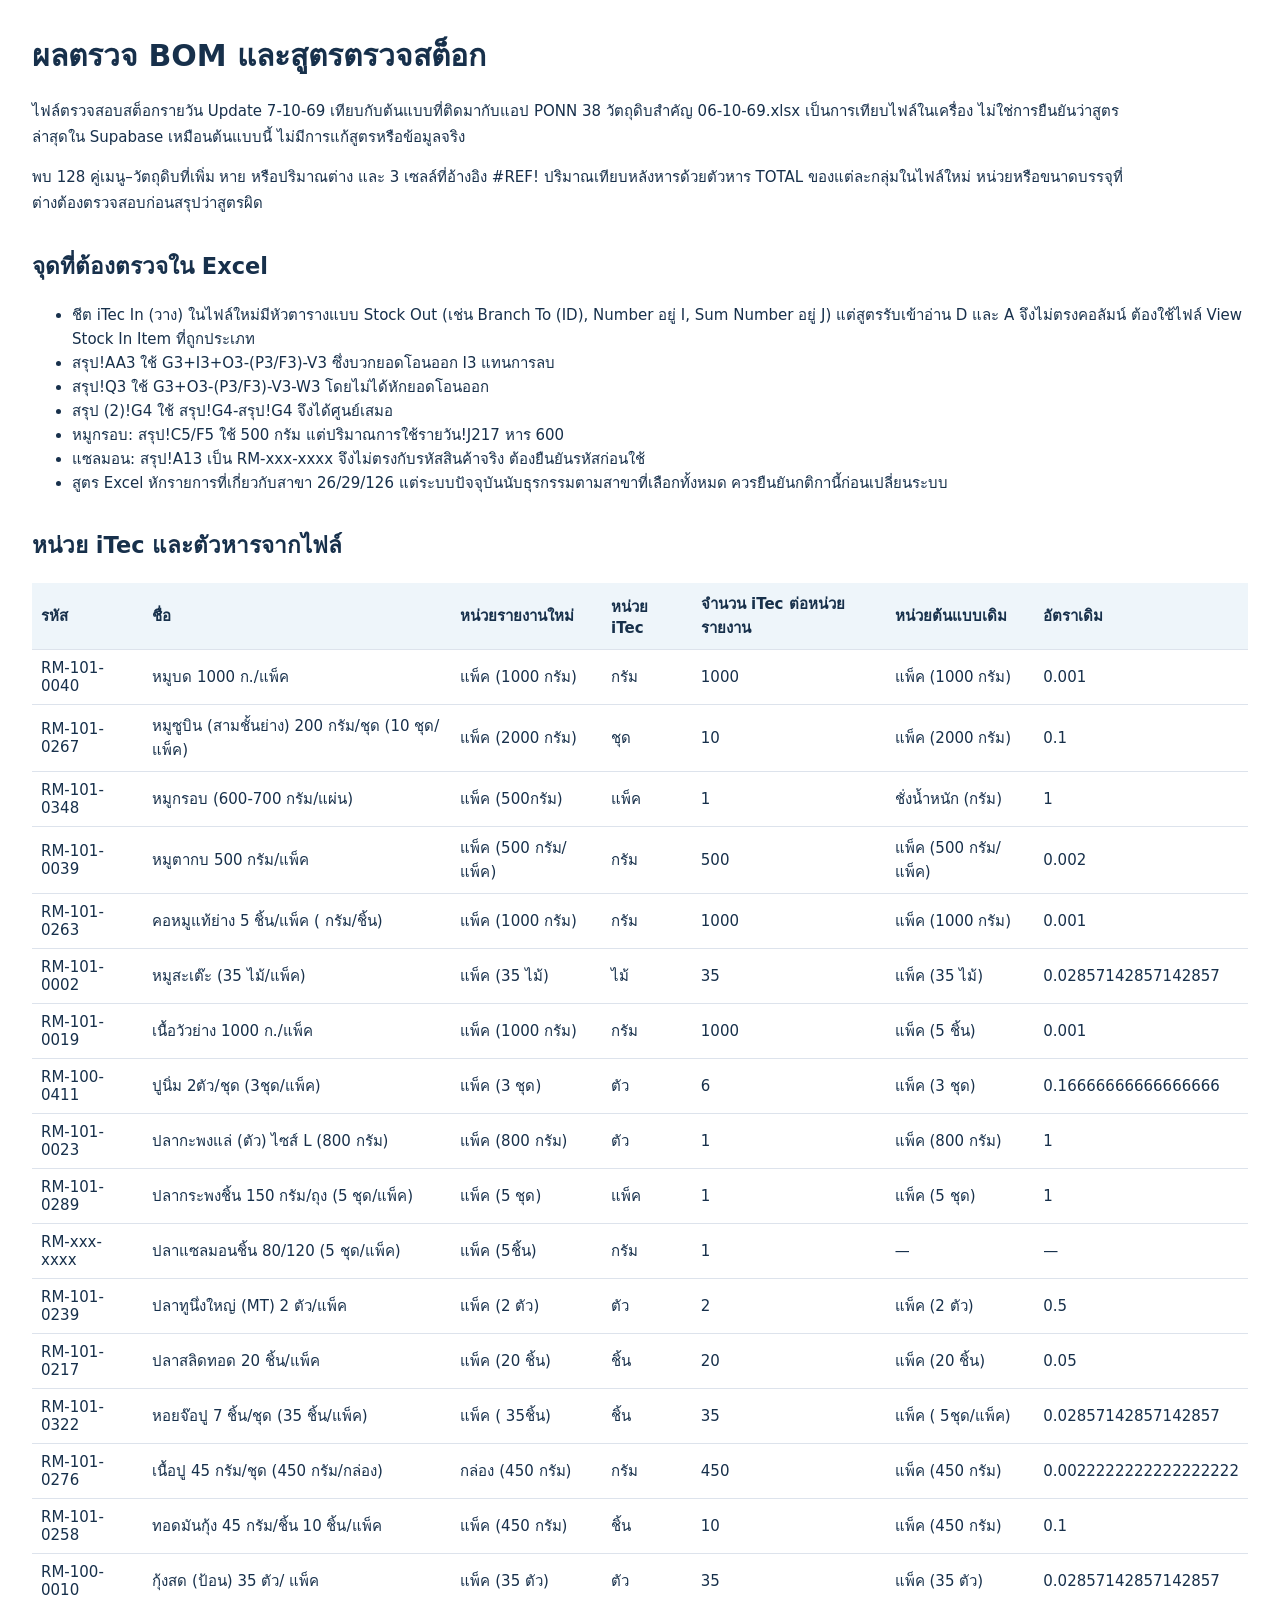
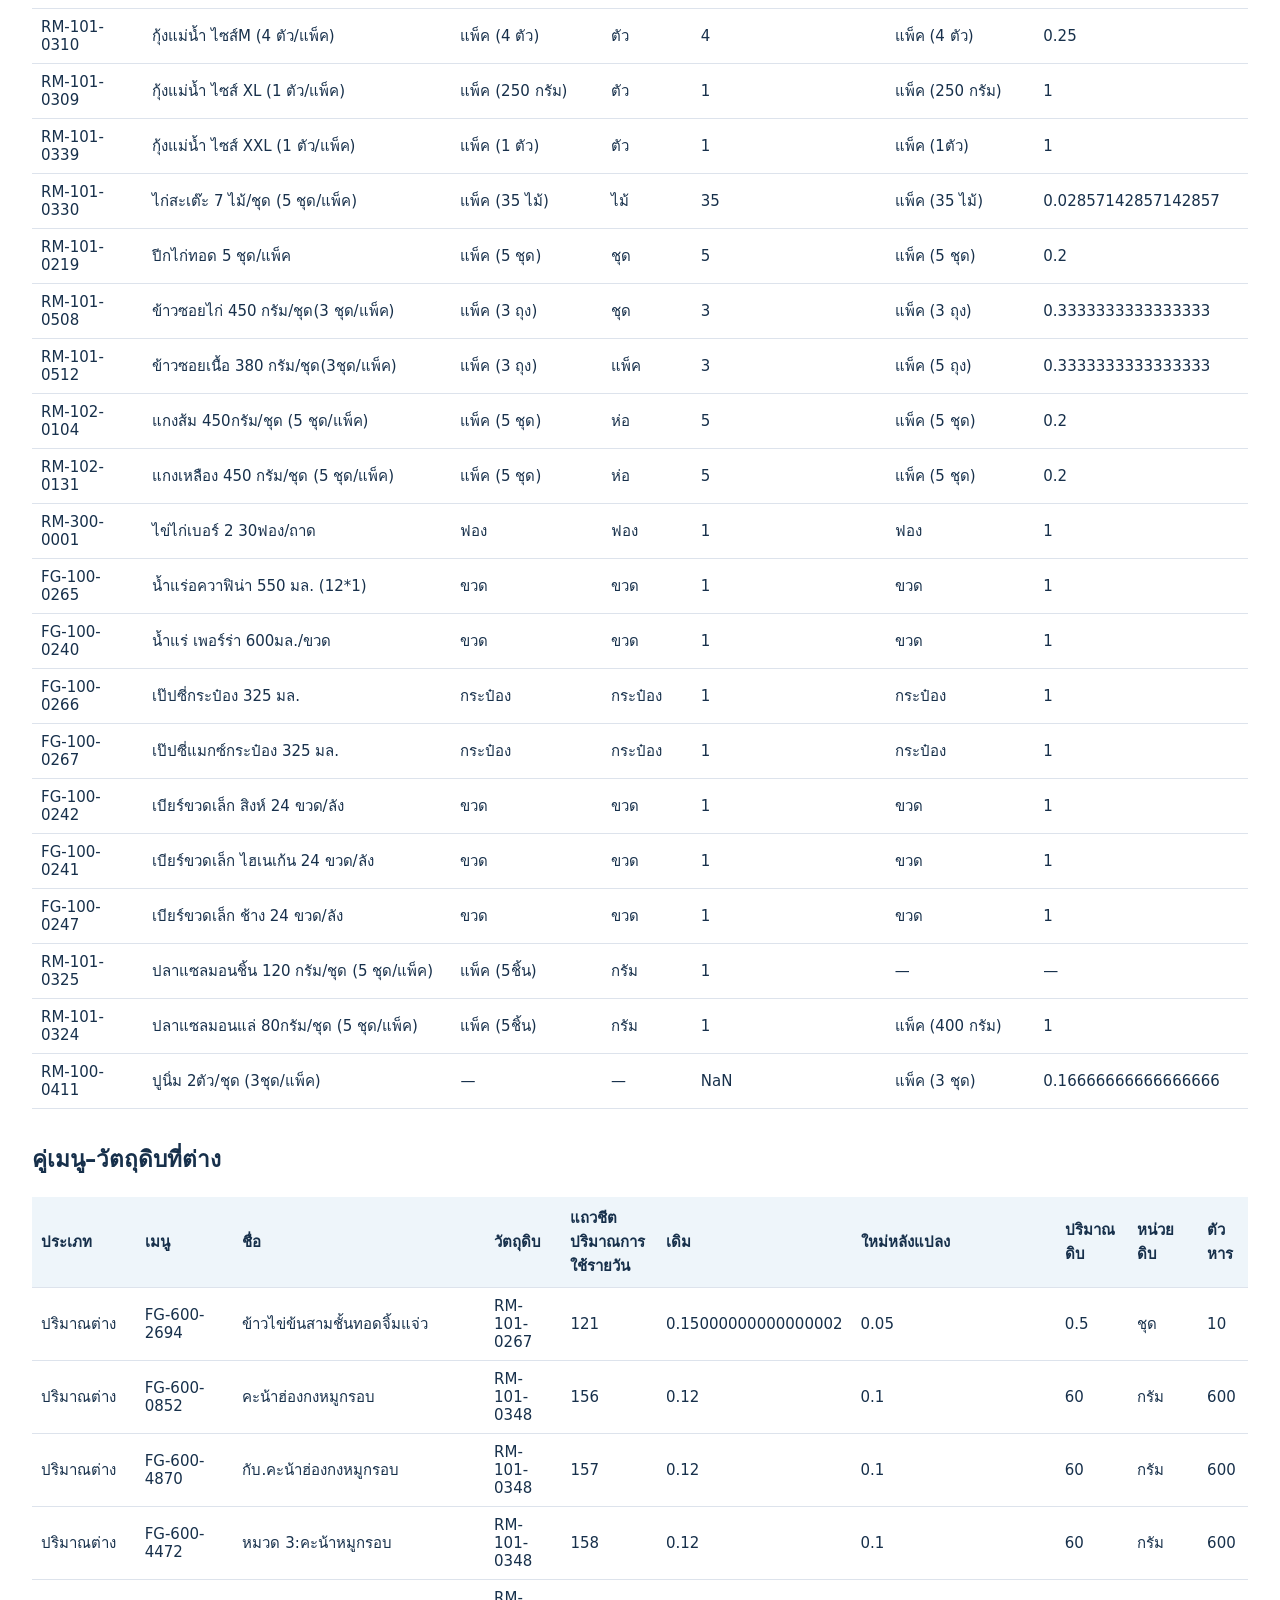
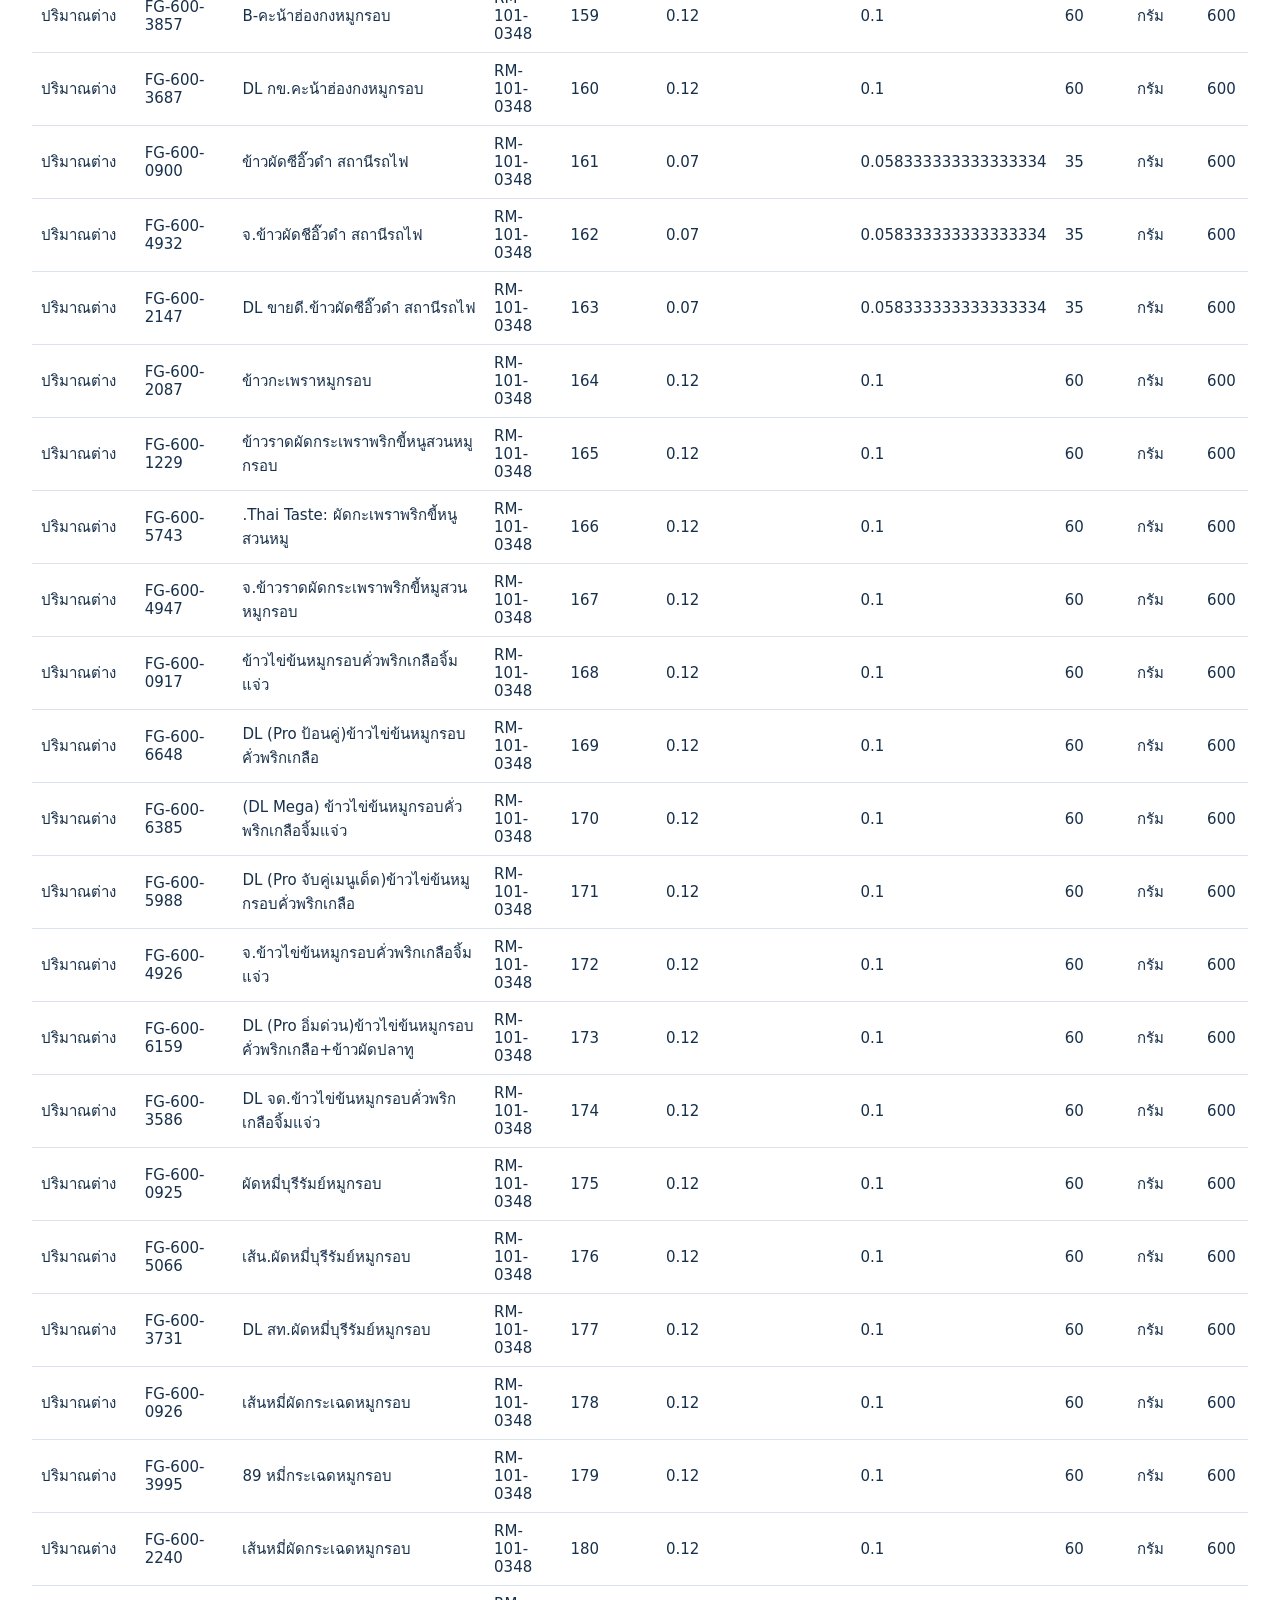
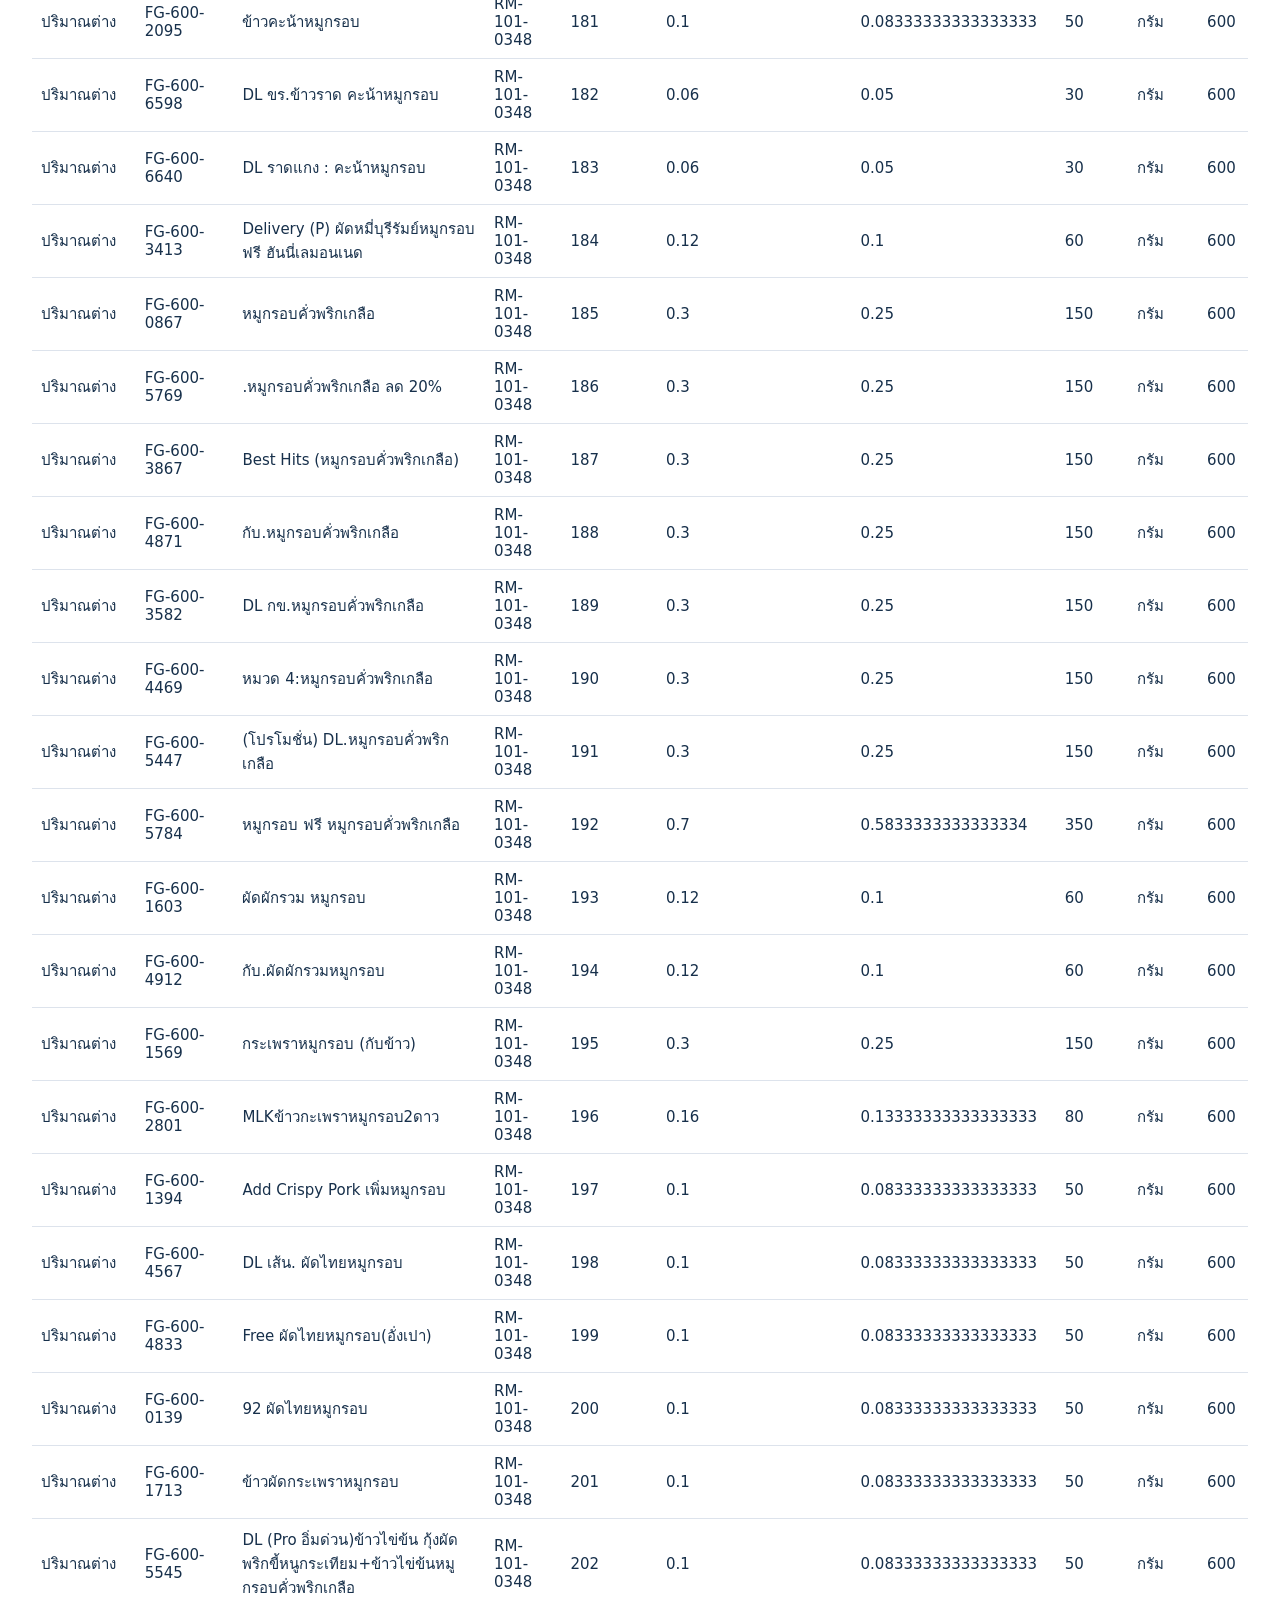
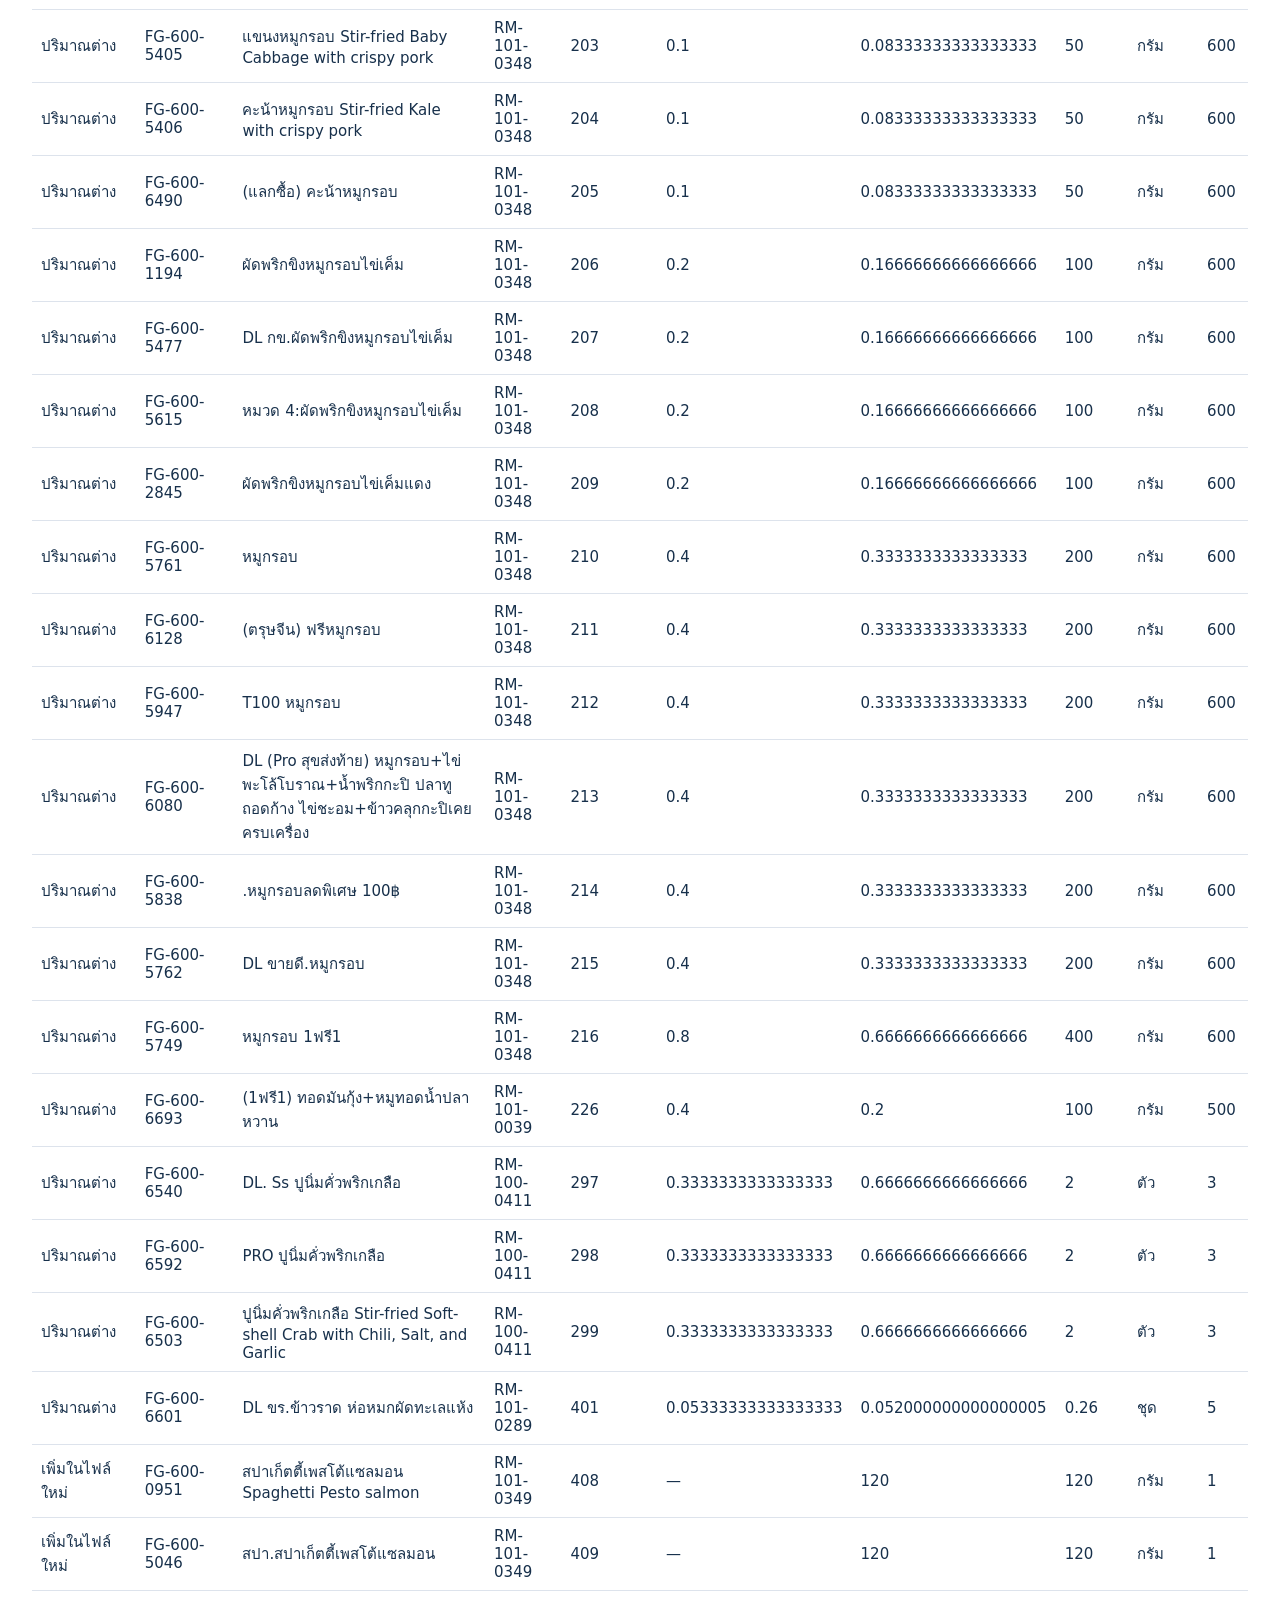
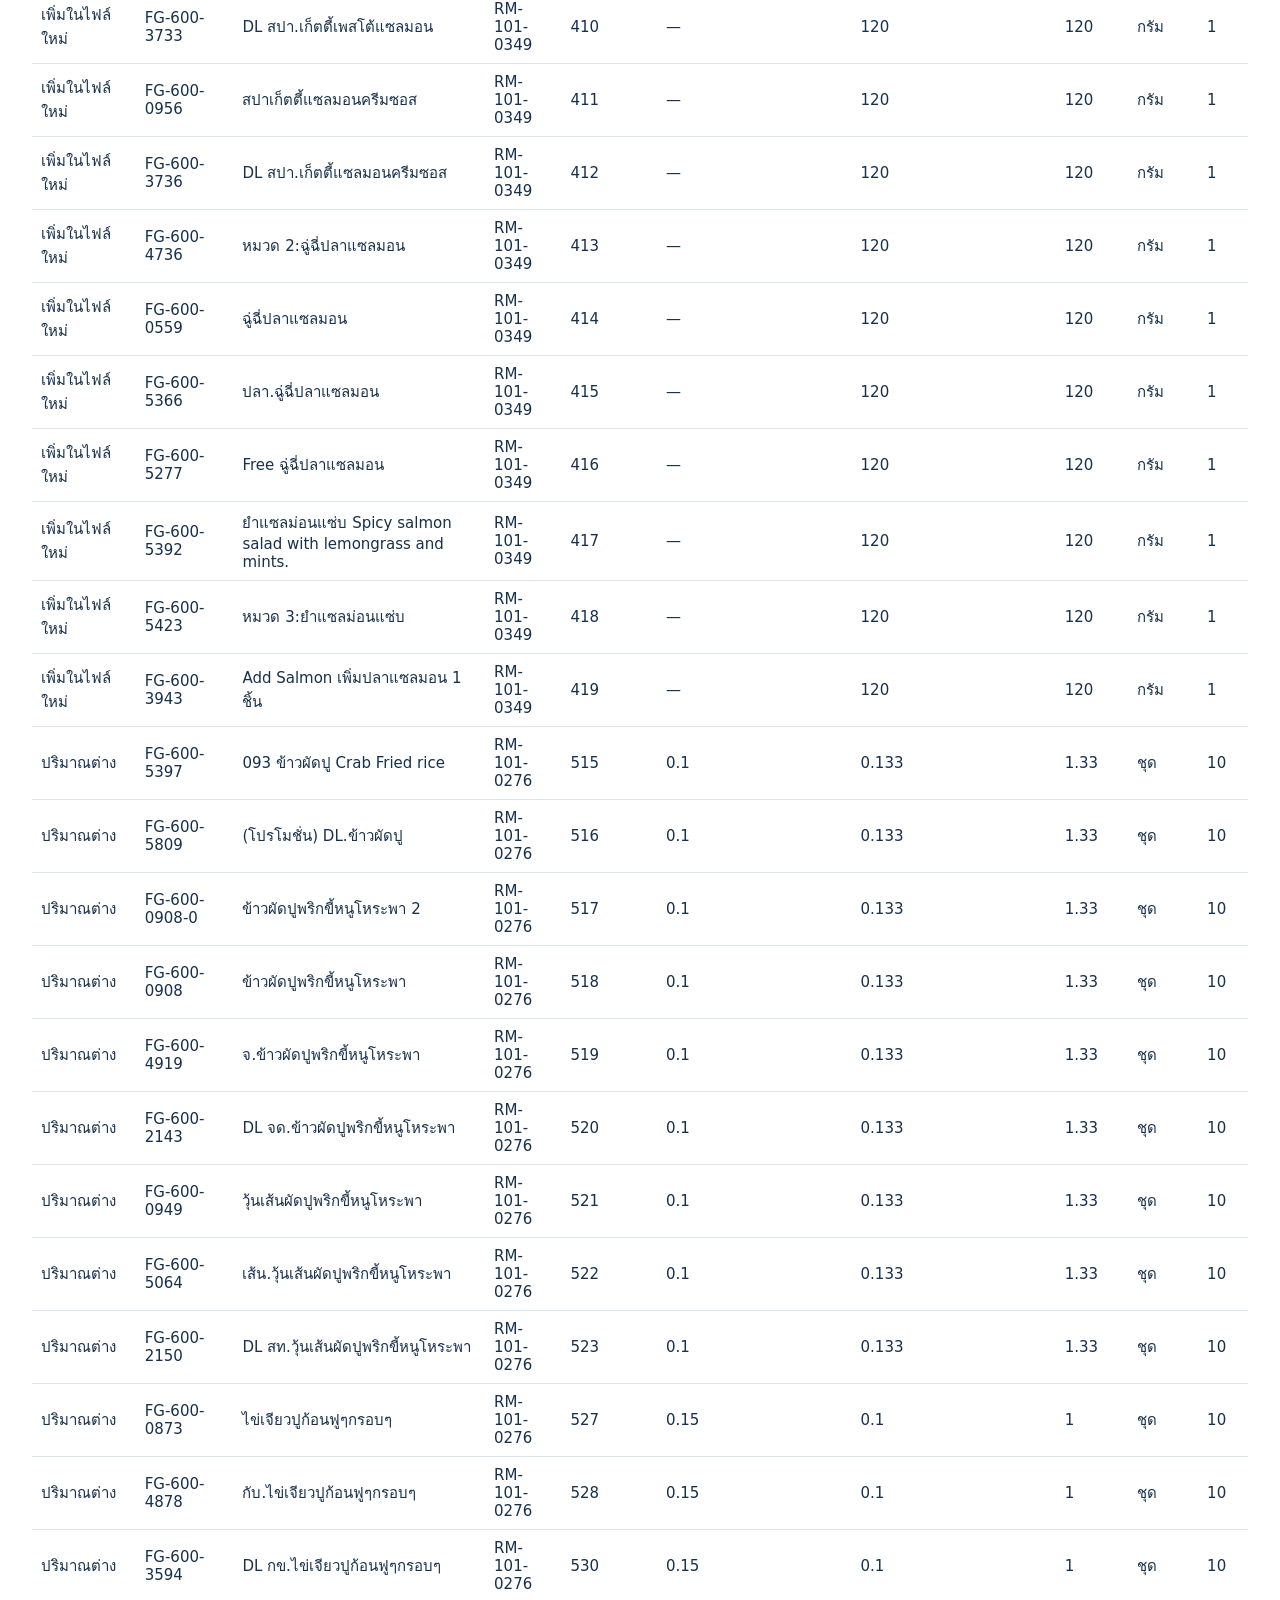
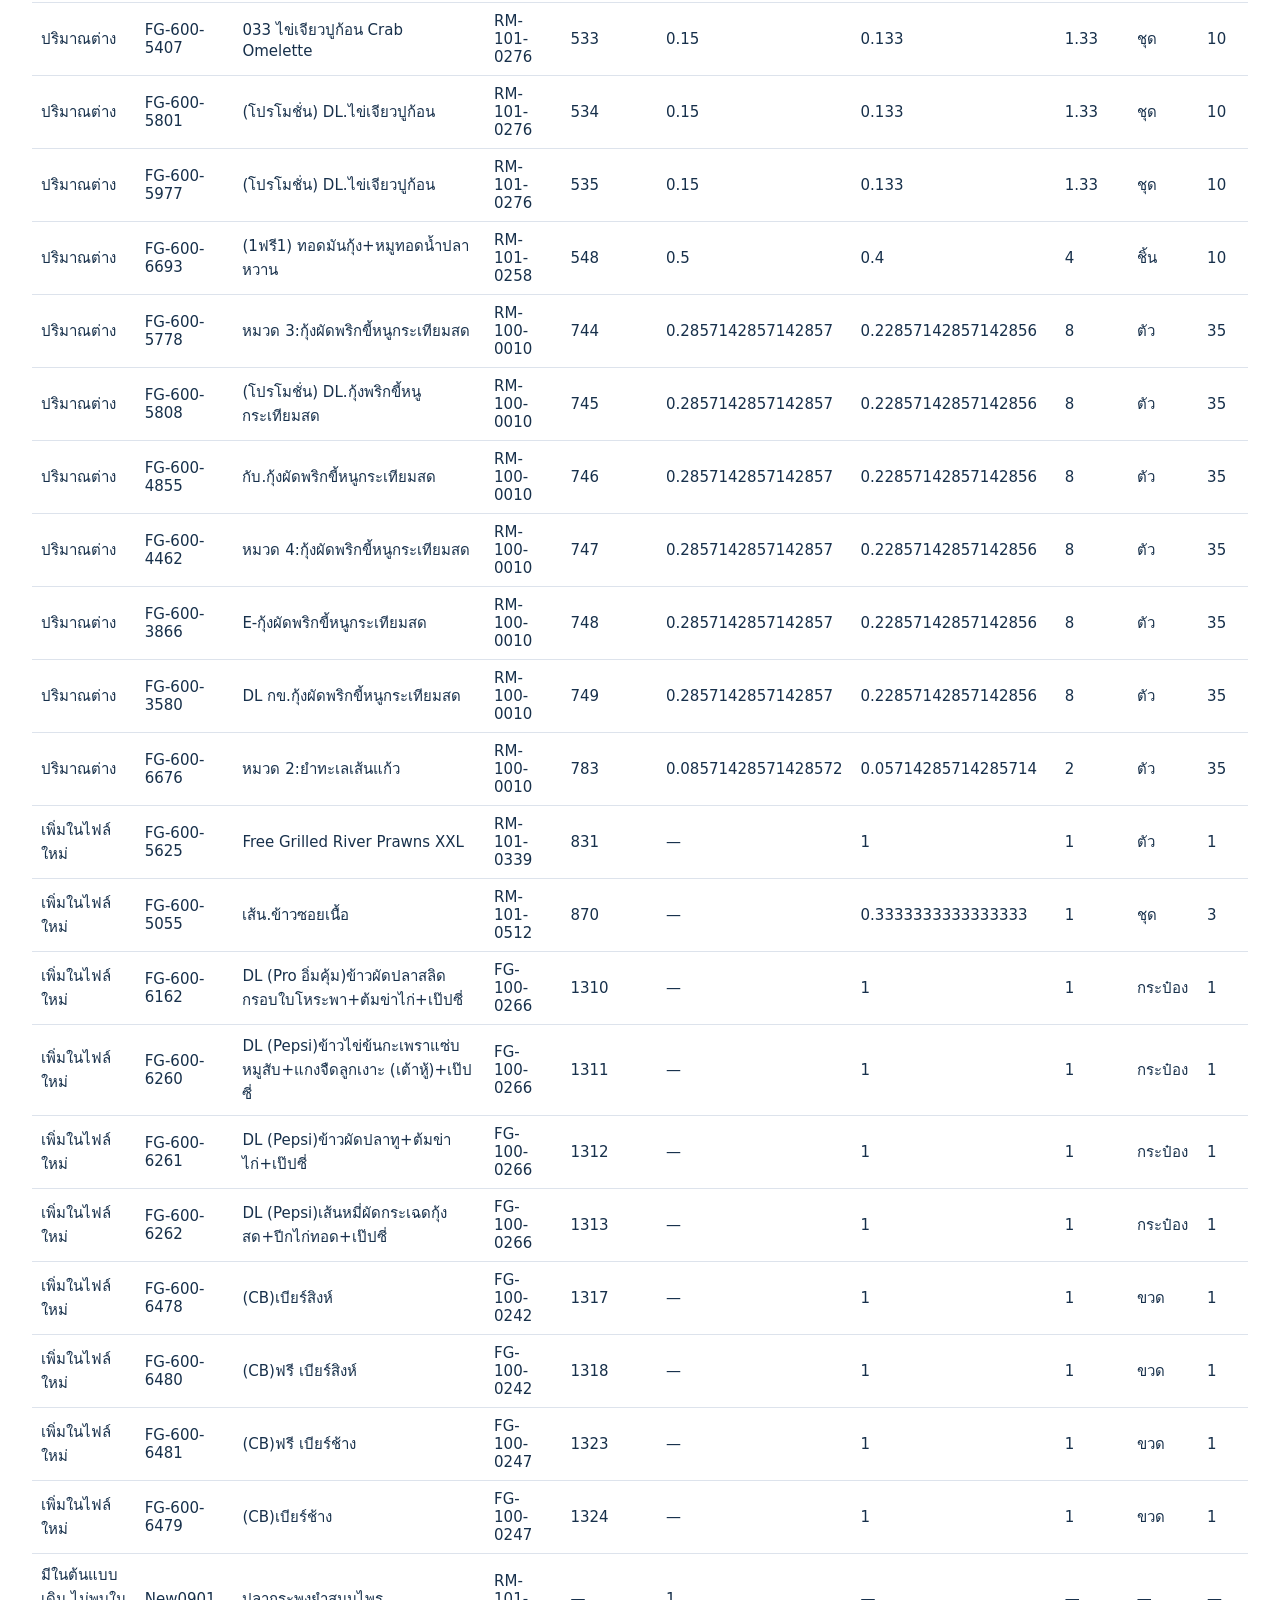
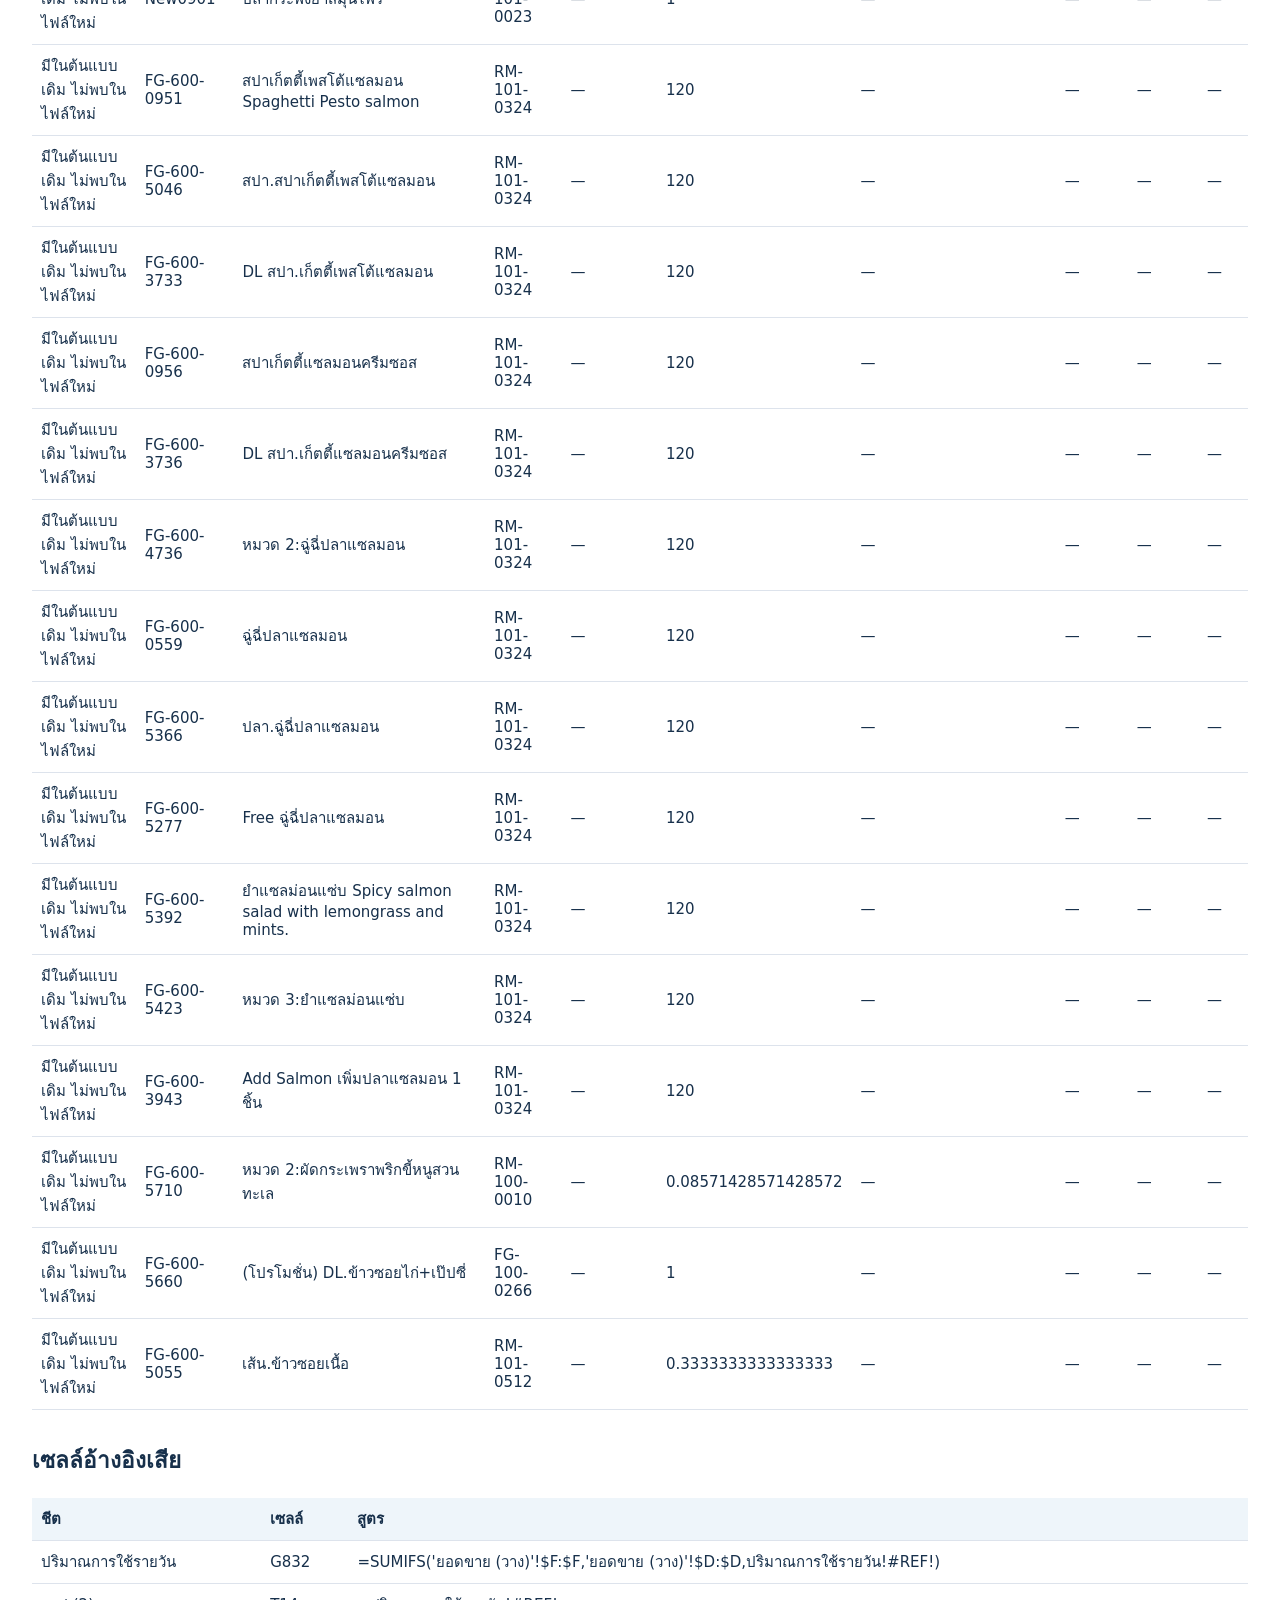
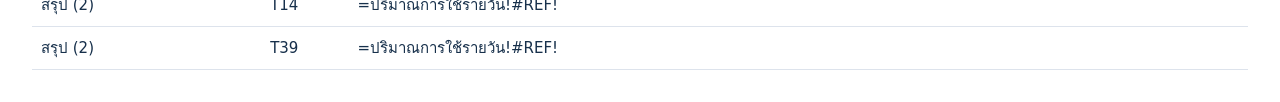
<file: bom-audit.html>
<!doctype html><html lang="th"><meta charset="utf-8"><title>ผลตรวจ BOM วันที่ 20 ต.ค. 2026</title><style>body{font:15px system-ui;margin:32px;color:#17304b}table{border-collapse:collapse;width:100%;margin:20px 0}td,th{padding:9px;border-bottom:1px solid #dde3ec;text-align:left}th{background:#eef5fa;position:sticky;top:0}h2{margin-top:32px}p{max-width:1100px;line-height:1.7}</style><h1>ผลตรวจ BOM และสูตรตรวจสต็อก</h1><p>ไฟล์ตรวจสอบสต็อกรายวัน Update 7-10-69 เทียบกับต้นแบบที่ติดมากับแอป PONN 38 วัตถุดิบสำคัญ 06-10-69.xlsx เป็นการเทียบไฟล์ในเครื่อง ไม่ใช่การยืนยันว่าสูตรล่าสุดใน Supabase เหมือนต้นแบบนี้ ไม่มีการแก้สูตรหรือข้อมูลจริง</p><p>พบ 128 คู่เมนู–วัตถุดิบที่เพิ่ม หาย หรือปริมาณต่าง และ 3 เซลล์ที่อ้างอิง #REF! ปริมาณเทียบหลังหารด้วยตัวหาร TOTAL ของแต่ละกลุ่มในไฟล์ใหม่ หน่วยหรือขนาดบรรจุที่ต่างต้องตรวจสอบก่อนสรุปว่าสูตรผิด</p><h2>จุดที่ต้องตรวจใน Excel</h2><ul><li>ชีต iTec In (วาง) ในไฟล์ใหม่มีหัวตารางแบบ Stock Out (เช่น Branch To (ID), Number อยู่ I, Sum Number อยู่ J) แต่สูตรรับเข้าอ่าน D และ A จึงไม่ตรงคอลัมน์ ต้องใช้ไฟล์ View Stock In Item ที่ถูกประเภท</li><li>สรุป!AA3 ใช้ G3+I3+O3-(P3/F3)-V3 ซึ่งบวกยอดโอนออก I3 แทนการลบ</li><li>สรุป!Q3 ใช้ G3+O3-(P3/F3)-V3-W3 โดยไม่ได้หักยอดโอนออก</li><li>สรุป (2)!G4 ใช้ สรุป!G4-สรุป!G4 จึงได้ศูนย์เสมอ</li><li>หมูกรอบ: สรุป!C5/F5 ใช้ 500 กรัม แต่ปริมาณการใช้รายวัน!J217 หาร 600</li><li>แซลมอน: สรุป!A13 เป็น RM-xxx-xxxx จึงไม่ตรงกับรหัสสินค้าจริง ต้องยืนยันรหัสก่อนใช้</li><li>สูตร Excel หักรายการที่เกี่ยวกับสาขา 26/29/126 แต่ระบบปัจจุบันนับธุรกรรมตามสาขาที่เลือกทั้งหมด ควรยืนยันกติกานี้ก่อนเปลี่ยนระบบ</li></ul><h2>หน่วย iTec และตัวหารจากไฟล์</h2><table><thead><tr><th>รหัส</th><th>ชื่อ</th><th>หน่วยรายงานใหม่</th><th>หน่วย iTec</th><th>จำนวน iTec ต่อหน่วยรายงาน</th><th>หน่วยต้นแบบเดิม</th><th>อัตราเดิม</th></tr></thead><tbody><tr><td>RM-101-0040</td><td>หมูบด 1000 ก./แพ็ค</td><td>แพ็ค (1000 กรัม)</td><td>กรัม</td><td>1000</td><td>แพ็ค (1000 กรัม)</td><td>0.001</td></tr><tr><td>RM-101-0267</td><td>หมูซูบิน (สามชั้นย่าง) 200 กรัม/ชุด (10 ชุด/แพ็ค)</td><td>แพ็ค (2000 กรัม)</td><td>ชุด</td><td>10</td><td>แพ็ค (2000 กรัม)</td><td>0.1</td></tr><tr><td>RM-101-0348</td><td>หมูกรอบ (600-700 กรัม/แผ่น)</td><td>แพ็ค (500กรัม)</td><td>แพ็ค</td><td>1</td><td>ชั่งน้ำหนัก (กรัม)</td><td>1</td></tr><tr><td>RM-101-0039</td><td>หมูตากบ  500 กรัม/แพ็ค</td><td>แพ็ค (500 กรัม/แพ็ค)</td><td>กรัม</td><td>500</td><td>แพ็ค (500 กรัม/แพ็ค)</td><td>0.002</td></tr><tr><td>RM-101-0263</td><td>คอหมูแท้ย่าง 5 ชิ้น/แพ็ค ( กรัม/ชิ้น)</td><td>แพ็ค (1000 กรัม)</td><td>กรัม</td><td>1000</td><td>แพ็ค (1000 กรัม)</td><td>0.001</td></tr><tr><td>RM-101-0002</td><td>หมูสะเต๊ะ (35 ไม้/แพ็ค)</td><td>แพ็ค (35 ไม้)</td><td>ไม้</td><td>35</td><td>แพ็ค (35 ไม้)</td><td>0.02857142857142857</td></tr><tr><td>RM-101-0019</td><td>เนื้อวัวย่าง 1000 ก./แพ็ค</td><td>แพ็ค (1000 กรัม)</td><td>กรัม</td><td>1000</td><td>แพ็ค (5 ชิ้น)</td><td>0.001</td></tr><tr><td>RM-100-0411</td><td>ปูนิ่ม 2ตัว/ชุด (3ชุด/แพ็ค)</td><td>แพ็ค (3 ชุด)</td><td>ตัว</td><td>6</td><td>แพ็ค (3 ชุด)</td><td>0.16666666666666666</td></tr><tr><td>RM-101-0023</td><td>ปลากะพงแล่ (ตัว) ไซส์ L (800 กรัม)</td><td>แพ็ค (800 กรัม)</td><td>ตัว</td><td>1</td><td>แพ็ค (800 กรัม)</td><td>1</td></tr><tr><td>RM-101-0289</td><td>ปลากระพงชิ้น 150 กรัม/ถุง (5 ชุด/แพ็ค)</td><td>แพ็ค (5 ชุด)</td><td>แพ็ค</td><td>1</td><td>แพ็ค (5 ชุด)</td><td>1</td></tr><tr><td>RM-xxx-xxxx</td><td>ปลาแซลมอนชิ้น 80/120 (5 ชุด/แพ็ค)</td><td>แพ็ค (5ชิ้น)</td><td>กรัม</td><td>1</td><td>—</td><td>—</td></tr><tr><td>RM-101-0239</td><td>ปลาทูนึ่งใหญ่ (MT) 2 ตัว/แพ็ค</td><td>แพ็ค (2 ตัว)</td><td>ตัว</td><td>2</td><td>แพ็ค (2 ตัว)</td><td>0.5</td></tr><tr><td>RM-101-0217</td><td>ปลาสลิดทอด 20 ชิ้น/แพ็ค</td><td>แพ็ค (20 ชิ้น)</td><td>ชิ้น</td><td>20</td><td>แพ็ค (20 ชิ้น)</td><td>0.05</td></tr><tr><td>RM-101-0322</td><td>หอยจ๊อปู 7 ชิ้น/ชุด (35 ชิ้น/แพ็ค)</td><td>แพ็ค ( 35ชิ้น)</td><td>ชิ้น</td><td>35</td><td>แพ็ค ( 5ชุด/แพ็ค)</td><td>0.02857142857142857</td></tr><tr><td>RM-101-0276</td><td>เนื้อปู  45 กรัม/ชุด (450 กรัม/กล่อง)</td><td>กล่อง (450 กรัม)</td><td>กรัม</td><td>450</td><td>แพ็ค (450 กรัม)</td><td>0.0022222222222222222</td></tr><tr><td>RM-101-0258</td><td>ทอดมันกุ้ง 45 กรัม/ชิ้น 10 ชิ้น/แพ็ค</td><td>แพ็ค (450 กรัม)</td><td>ชิ้น</td><td>10</td><td>แพ็ค (450 กรัม)</td><td>0.1</td></tr><tr><td>RM-100-0010</td><td>กุ้งสด (ป้อน) 35 ตัว/ แพ็ค</td><td>แพ็ค (35 ตัว)</td><td>ตัว</td><td>35</td><td>แพ็ค (35 ตัว)</td><td>0.02857142857142857</td></tr><tr><td>RM-101-0310</td><td>กุ้งแม่น้ำ ไซส์M (4 ตัว/แพ็ค)</td><td>แพ็ค (4 ตัว)</td><td>ตัว</td><td>4</td><td>แพ็ค (4 ตัว)</td><td>0.25</td></tr><tr><td>RM-101-0309</td><td>กุ้งแม่น้ำ ไซส์ XL (1 ตัว/แพ็ค)</td><td>แพ็ค (250 กรัม)</td><td>ตัว</td><td>1</td><td>แพ็ค (250 กรัม)</td><td>1</td></tr><tr><td>RM-101-0339</td><td>กุ้งแม่น้ำ ไซส์ XXL (1 ตัว/แพ็ค)</td><td>แพ็ค (1 ตัว)</td><td>ตัว</td><td>1</td><td>แพ็ค (1ตัว)</td><td>1</td></tr><tr><td>RM-101-0330</td><td>ไก่สะเต๊ะ 7 ไม้/ชุด (5 ชุด/แพ็ค)</td><td>แพ็ค (35 ไม้)</td><td>ไม้</td><td>35</td><td>แพ็ค (35 ไม้)</td><td>0.02857142857142857</td></tr><tr><td>RM-101-0219</td><td>ปีกไก่ทอด 5 ชุด/แพ็ค</td><td>แพ็ค (5 ชุด)</td><td>ชุด</td><td>5</td><td>แพ็ค (5 ชุด)</td><td>0.2</td></tr><tr><td>RM-101-0508</td><td>ข้าวซอยไก่ 450 กรัม/ชุด(3 ชุด/แพ็ค)</td><td>แพ็ค (3 ถุง)</td><td>ชุด</td><td>3</td><td>แพ็ค (3 ถุง)</td><td>0.3333333333333333</td></tr><tr><td>RM-101-0512</td><td>ข้าวซอยเนื้อ  380 กรัม/ชุด(3ชุด/แพ็ค)</td><td>แพ็ค (3 ถุง)</td><td>แพ็ค</td><td>3</td><td>แพ็ค (5 ถุง)</td><td>0.3333333333333333</td></tr><tr><td>RM-102-0104</td><td>แกงส้ม 450กรัม/ชุด (5 ชุด/แพ็ค)</td><td>แพ็ค (5 ชุด)</td><td>ห่อ</td><td>5</td><td>แพ็ค (5 ชุด)</td><td>0.2</td></tr><tr><td>RM-102-0131</td><td>แกงเหลือง 450 กรัม/ชุด (5 ชุด/แพ็ค)</td><td>แพ็ค (5 ชุด)</td><td>ห่อ</td><td>5</td><td>แพ็ค (5 ชุด)</td><td>0.2</td></tr><tr><td>RM-300-0001</td><td>ไข่ไก่เบอร์ 2 30ฟอง/ถาด</td><td>ฟอง</td><td>ฟอง</td><td>1</td><td>ฟอง</td><td>1</td></tr><tr><td>FG-100-0265</td><td>น้ำแร่อควาฟิน่า 550 มล. (12*1)</td><td>ขวด</td><td>ขวด</td><td>1</td><td>ขวด</td><td>1</td></tr><tr><td>FG-100-0240</td><td>น้ำแร่ เพอร์ร่า 600มล./ขวด</td><td>ขวด</td><td>ขวด</td><td>1</td><td>ขวด</td><td>1</td></tr><tr><td>FG-100-0266</td><td>เป๊ปซี่กระป๋อง 325 มล.</td><td>กระป๋อง</td><td>กระป๋อง</td><td>1</td><td>กระป๋อง</td><td>1</td></tr><tr><td>FG-100-0267</td><td>เป๊ปซี่แมกซ์กระป๋อง 325 มล.</td><td>กระป๋อง</td><td>กระป๋อง</td><td>1</td><td>กระป๋อง</td><td>1</td></tr><tr><td>FG-100-0242</td><td>เบียร์ขวดเล็ก สิงห์ 24 ขวด/ลัง</td><td>ขวด</td><td>ขวด</td><td>1</td><td>ขวด</td><td>1</td></tr><tr><td>FG-100-0241</td><td>เบียร์ขวดเล็ก ไฮเนเก้น 24 ขวด/ลัง</td><td>ขวด</td><td>ขวด</td><td>1</td><td>ขวด</td><td>1</td></tr><tr><td>FG-100-0247</td><td>เบียร์ขวดเล็ก ช้าง 24 ขวด/ลัง</td><td>ขวด</td><td>ขวด</td><td>1</td><td>ขวด</td><td>1</td></tr><tr><td>RM-101-0325</td><td>ปลาแซลมอนชิ้น 120 กรัม/ชุด (5 ชุด/แพ็ค)</td><td>แพ็ค (5ชิ้น)</td><td>กรัม</td><td>1</td><td>—</td><td>—</td></tr><tr><td>RM-101-0324</td><td>ปลาแซลมอนแล่ 80กรัม/ชุด (5 ชุด/แพ็ค)</td><td>แพ็ค (5ชิ้น)</td><td>กรัม</td><td>1</td><td>แพ็ค (400 กรัม)</td><td>1</td></tr><tr><td>RM-100-0411</td><td>ปูนิ่ม 2ตัว/ชุด (3ชุด/แพ็ค)</td><td>—</td><td>—</td><td>NaN</td><td>แพ็ค (3 ชุด)</td><td>0.16666666666666666</td></tr></tbody></table><h2>คู่เมนู–วัตถุดิบที่ต่าง</h2><table><thead><tr><th>ประเภท</th><th>เมนู</th><th>ชื่อ</th><th>วัตถุดิบ</th><th>แถวชีตปริมาณการใช้รายวัน</th><th>เดิม</th><th>ใหม่หลังแปลง</th><th>ปริมาณดิบ</th><th>หน่วยดิบ</th><th>ตัวหาร</th></tr></thead><tbody><tr><td>ปริมาณต่าง</td><td>FG-600-2694</td><td>ข้าวไข่ข้นสามชั้นทอดจิ้มแจ่ว </td><td>RM-101-0267</td><td>121</td><td>0.15000000000000002</td><td>0.05</td><td>0.5</td><td>ชุด</td><td>10</td></tr><tr><td>ปริมาณต่าง</td><td>FG-600-0852</td><td>คะน้าฮ่องกงหมูกรอบ</td><td>RM-101-0348</td><td>156</td><td>0.12</td><td>0.1</td><td>60</td><td>กรัม</td><td>600</td></tr><tr><td>ปริมาณต่าง</td><td>FG-600-4870</td><td>กับ.คะน้าฮ่องกงหมูกรอบ</td><td>RM-101-0348</td><td>157</td><td>0.12</td><td>0.1</td><td>60</td><td>กรัม</td><td>600</td></tr><tr><td>ปริมาณต่าง</td><td>FG-600-4472</td><td>หมวด 3:คะน้าหมูกรอบ</td><td>RM-101-0348</td><td>158</td><td>0.12</td><td>0.1</td><td>60</td><td>กรัม</td><td>600</td></tr><tr><td>ปริมาณต่าง</td><td>FG-600-3857</td><td>B-คะน้าฮ่องกงหมูกรอบ</td><td>RM-101-0348</td><td>159</td><td>0.12</td><td>0.1</td><td>60</td><td>กรัม</td><td>600</td></tr><tr><td>ปริมาณต่าง</td><td>FG-600-3687</td><td>DL กข.คะน้าฮ่องกงหมูกรอบ</td><td>RM-101-0348</td><td>160</td><td>0.12</td><td>0.1</td><td>60</td><td>กรัม</td><td>600</td></tr><tr><td>ปริมาณต่าง</td><td>FG-600-0900</td><td>ข้าวผัดซีอิ๊วดำ สถานีรถไฟ</td><td>RM-101-0348</td><td>161</td><td>0.07</td><td>0.058333333333333334</td><td>35</td><td>กรัม</td><td>600</td></tr><tr><td>ปริมาณต่าง</td><td>FG-600-4932</td><td>จ.ข้าวผัดชีอิ๊วดำ สถานีรถไฟ</td><td>RM-101-0348</td><td>162</td><td>0.07</td><td>0.058333333333333334</td><td>35</td><td>กรัม</td><td>600</td></tr><tr><td>ปริมาณต่าง</td><td>FG-600-2147</td><td>DL ขายดี.ข้าวผัดซีอิ๊วดำ สถานีรถไฟ</td><td>RM-101-0348</td><td>163</td><td>0.07</td><td>0.058333333333333334</td><td>35</td><td>กรัม</td><td>600</td></tr><tr><td>ปริมาณต่าง</td><td>FG-600-2087</td><td>ข้าวกะเพราหมูกรอบ</td><td>RM-101-0348</td><td>164</td><td>0.12</td><td>0.1</td><td>60</td><td>กรัม</td><td>600</td></tr><tr><td>ปริมาณต่าง</td><td>FG-600-1229</td><td>ข้าวราดผัดกระเพราพริกขี้หนูสวนหมูกรอบ</td><td>RM-101-0348</td><td>165</td><td>0.12</td><td>0.1</td><td>60</td><td>กรัม</td><td>600</td></tr><tr><td>ปริมาณต่าง</td><td>FG-600-5743</td><td>.Thai Taste: ผัดกะเพราพริกขี้หนูสวนหมู</td><td>RM-101-0348</td><td>166</td><td>0.12</td><td>0.1</td><td>60</td><td>กรัม</td><td>600</td></tr><tr><td>ปริมาณต่าง</td><td>FG-600-4947</td><td>จ.ข้าวราดผัดกระเพราพริกขี้หมูสวนหมูกรอบ</td><td>RM-101-0348</td><td>167</td><td>0.12</td><td>0.1</td><td>60</td><td>กรัม</td><td>600</td></tr><tr><td>ปริมาณต่าง</td><td>FG-600-0917</td><td>ข้าวไข่ข้นหมูกรอบคั่วพริกเกลือจิ้มแจ่ว</td><td>RM-101-0348</td><td>168</td><td>0.12</td><td>0.1</td><td>60</td><td>กรัม</td><td>600</td></tr><tr><td>ปริมาณต่าง</td><td>FG-600-6648</td><td>DL (Pro ป้อนคู่)ข้าวไข่ข้นหมูกรอบคั่วพริกเกลือ</td><td>RM-101-0348</td><td>169</td><td>0.12</td><td>0.1</td><td>60</td><td>กรัม</td><td>600</td></tr><tr><td>ปริมาณต่าง</td><td>FG-600-6385</td><td>(DL Mega) ข้าวไข่ข้นหมูกรอบคั่วพริกเกลือจิ้มแจ่ว</td><td>RM-101-0348</td><td>170</td><td>0.12</td><td>0.1</td><td>60</td><td>กรัม</td><td>600</td></tr><tr><td>ปริมาณต่าง</td><td>FG-600-5988</td><td>DL (Pro จับคู่เมนูเด็ด)ข้าวไข่ข้นหมูกรอบคั่วพริกเกลือ</td><td>RM-101-0348</td><td>171</td><td>0.12</td><td>0.1</td><td>60</td><td>กรัม</td><td>600</td></tr><tr><td>ปริมาณต่าง</td><td>FG-600-4926</td><td>จ.ข้าวไข่ข้นหมูกรอบคั่วพริกเกลือจิ้มแจ่ว</td><td>RM-101-0348</td><td>172</td><td>0.12</td><td>0.1</td><td>60</td><td>กรัม</td><td>600</td></tr><tr><td>ปริมาณต่าง</td><td>FG-600-6159</td><td>DL (Pro อิ่มด่วน)ข้าวไข่ข้นหมูกรอบคั่วพริกเกลือ+ข้าวผัดปลาทู</td><td>RM-101-0348</td><td>173</td><td>0.12</td><td>0.1</td><td>60</td><td>กรัม</td><td>600</td></tr><tr><td>ปริมาณต่าง</td><td>FG-600-3586</td><td>DL จด.ข้าวไข่ข้นหมูกรอบคั่วพริกเกลือจิ้มแจ่ว</td><td>RM-101-0348</td><td>174</td><td>0.12</td><td>0.1</td><td>60</td><td>กรัม</td><td>600</td></tr><tr><td>ปริมาณต่าง</td><td>FG-600-0925</td><td>ผัดหมี่บุรีรัมย์หมูกรอบ</td><td>RM-101-0348</td><td>175</td><td>0.12</td><td>0.1</td><td>60</td><td>กรัม</td><td>600</td></tr><tr><td>ปริมาณต่าง</td><td>FG-600-5066</td><td>เส้น.ผัดหมี่บุรีรัมย์หมูกรอบ</td><td>RM-101-0348</td><td>176</td><td>0.12</td><td>0.1</td><td>60</td><td>กรัม</td><td>600</td></tr><tr><td>ปริมาณต่าง</td><td>FG-600-3731</td><td>DL สท.ผัดหมี่บุรีรัมย์หมูกรอบ</td><td>RM-101-0348</td><td>177</td><td>0.12</td><td>0.1</td><td>60</td><td>กรัม</td><td>600</td></tr><tr><td>ปริมาณต่าง</td><td>FG-600-0926</td><td>เส้นหมี่ผัดกระเฉดหมูกรอบ</td><td>RM-101-0348</td><td>178</td><td>0.12</td><td>0.1</td><td>60</td><td>กรัม</td><td>600</td></tr><tr><td>ปริมาณต่าง</td><td>FG-600-3995</td><td>89 หมี่กระเฉดหมูกรอบ</td><td>RM-101-0348</td><td>179</td><td>0.12</td><td>0.1</td><td>60</td><td>กรัม</td><td>600</td></tr><tr><td>ปริมาณต่าง</td><td>FG-600-2240</td><td>เส้นหมี่ผัดกระเฉดหมูกรอบ</td><td>RM-101-0348</td><td>180</td><td>0.12</td><td>0.1</td><td>60</td><td>กรัม</td><td>600</td></tr><tr><td>ปริมาณต่าง</td><td>FG-600-2095</td><td>ข้าวคะน้าหมูกรอบ</td><td>RM-101-0348</td><td>181</td><td>0.1</td><td>0.08333333333333333</td><td>50</td><td>กรัม</td><td>600</td></tr><tr><td>ปริมาณต่าง</td><td>FG-600-6598</td><td>DL ขร.ข้าวราด คะน้าหมูกรอบ</td><td>RM-101-0348</td><td>182</td><td>0.06</td><td>0.05</td><td>30</td><td>กรัม</td><td>600</td></tr><tr><td>ปริมาณต่าง</td><td>FG-600-6640</td><td>DL ราดแกง : คะน้าหมูกรอบ</td><td>RM-101-0348</td><td>183</td><td>0.06</td><td>0.05</td><td>30</td><td>กรัม</td><td>600</td></tr><tr><td>ปริมาณต่าง</td><td>FG-600-3413</td><td>Delivery (P) ผัดหมี่บุรีรัมย์หมูกรอบ ฟรี ฮันนี่เลมอนเนด</td><td>RM-101-0348</td><td>184</td><td>0.12</td><td>0.1</td><td>60</td><td>กรัม</td><td>600</td></tr><tr><td>ปริมาณต่าง</td><td>FG-600-0867</td><td>หมูกรอบคั่วพริกเกลือ</td><td>RM-101-0348</td><td>185</td><td>0.3</td><td>0.25</td><td>150</td><td>กรัม</td><td>600</td></tr><tr><td>ปริมาณต่าง</td><td>FG-600-5769</td><td>.หมูกรอบคั่วพริกเกลือ ลด 20%</td><td>RM-101-0348</td><td>186</td><td>0.3</td><td>0.25</td><td>150</td><td>กรัม</td><td>600</td></tr><tr><td>ปริมาณต่าง</td><td>FG-600-3867</td><td>Best Hits (หมูกรอบคั่วพริกเกลือ)</td><td>RM-101-0348</td><td>187</td><td>0.3</td><td>0.25</td><td>150</td><td>กรัม</td><td>600</td></tr><tr><td>ปริมาณต่าง</td><td>FG-600-4871</td><td>กับ.หมูกรอบคั่วพริกเกลือ</td><td>RM-101-0348</td><td>188</td><td>0.3</td><td>0.25</td><td>150</td><td>กรัม</td><td>600</td></tr><tr><td>ปริมาณต่าง</td><td>FG-600-3582</td><td>DL กข.หมูกรอบคั่วพริกเกลือ</td><td>RM-101-0348</td><td>189</td><td>0.3</td><td>0.25</td><td>150</td><td>กรัม</td><td>600</td></tr><tr><td>ปริมาณต่าง</td><td>FG-600-4469</td><td>หมวด 4:หมูกรอบคั่วพริกเกลือ</td><td>RM-101-0348</td><td>190</td><td>0.3</td><td>0.25</td><td>150</td><td>กรัม</td><td>600</td></tr><tr><td>ปริมาณต่าง</td><td>FG-600-5447</td><td>(โปรโมชั่น) DL.หมูกรอบคั่วพริกเกลือ</td><td>RM-101-0348</td><td>191</td><td>0.3</td><td>0.25</td><td>150</td><td>กรัม</td><td>600</td></tr><tr><td>ปริมาณต่าง</td><td>FG-600-5784</td><td>หมูกรอบ ฟรี หมูกรอบคั่วพริกเกลือ</td><td>RM-101-0348</td><td>192</td><td>0.7</td><td>0.5833333333333334</td><td>350</td><td>กรัม</td><td>600</td></tr><tr><td>ปริมาณต่าง</td><td>FG-600-1603</td><td>ผัดผักรวม หมูกรอบ</td><td>RM-101-0348</td><td>193</td><td>0.12</td><td>0.1</td><td>60</td><td>กรัม</td><td>600</td></tr><tr><td>ปริมาณต่าง</td><td>FG-600-4912</td><td>กับ.ผัดผักรวมหมูกรอบ</td><td>RM-101-0348</td><td>194</td><td>0.12</td><td>0.1</td><td>60</td><td>กรัม</td><td>600</td></tr><tr><td>ปริมาณต่าง</td><td>FG-600-1569</td><td>กระเพราหมูกรอบ (กับข้าว)</td><td>RM-101-0348</td><td>195</td><td>0.3</td><td>0.25</td><td>150</td><td>กรัม</td><td>600</td></tr><tr><td>ปริมาณต่าง</td><td>FG-600-2801</td><td>MLKข้าวกะเพราหมูกรอบ2ดาว</td><td>RM-101-0348</td><td>196</td><td>0.16</td><td>0.13333333333333333</td><td>80</td><td>กรัม</td><td>600</td></tr><tr><td>ปริมาณต่าง</td><td>FG-600-1394</td><td>Add Crispy Pork เพิ่มหมูกรอบ</td><td>RM-101-0348</td><td>197</td><td>0.1</td><td>0.08333333333333333</td><td>50</td><td>กรัม</td><td>600</td></tr><tr><td>ปริมาณต่าง</td><td>FG-600-4567</td><td>DL เส้น. ผัดไทยหมูกรอบ</td><td>RM-101-0348</td><td>198</td><td>0.1</td><td>0.08333333333333333</td><td>50</td><td>กรัม</td><td>600</td></tr><tr><td>ปริมาณต่าง</td><td>FG-600-4833</td><td>Free ผัดไทยหมูกรอบ(อั่งเปา)</td><td>RM-101-0348</td><td>199</td><td>0.1</td><td>0.08333333333333333</td><td>50</td><td>กรัม</td><td>600</td></tr><tr><td>ปริมาณต่าง</td><td>FG-600-0139</td><td>92 ผัดไทยหมูกรอบ</td><td>RM-101-0348</td><td>200</td><td>0.1</td><td>0.08333333333333333</td><td>50</td><td>กรัม</td><td>600</td></tr><tr><td>ปริมาณต่าง</td><td>FG-600-1713</td><td>ข้าวผัดกระเพราหมูกรอบ</td><td>RM-101-0348</td><td>201</td><td>0.1</td><td>0.08333333333333333</td><td>50</td><td>กรัม</td><td>600</td></tr><tr><td>ปริมาณต่าง</td><td>FG-600-5545</td><td>DL (Pro อิ่มด่วน)ข้าวไข่ข้น กุ้งผัดพริกขี้หนูกระเทียม+ข้าวไข่ข้นหมูกรอบคั่วพริกเกลือ</td><td>RM-101-0348</td><td>202</td><td>0.1</td><td>0.08333333333333333</td><td>50</td><td>กรัม</td><td>600</td></tr><tr><td>ปริมาณต่าง</td><td>FG-600-5405</td><td>แขนงหมูกรอบ  Stir-fried Baby Cabbage with crispy pork</td><td>RM-101-0348</td><td>203</td><td>0.1</td><td>0.08333333333333333</td><td>50</td><td>กรัม</td><td>600</td></tr><tr><td>ปริมาณต่าง</td><td>FG-600-5406</td><td>คะน้าหมูกรอบ  Stir-fried Kale with crispy pork</td><td>RM-101-0348</td><td>204</td><td>0.1</td><td>0.08333333333333333</td><td>50</td><td>กรัม</td><td>600</td></tr><tr><td>ปริมาณต่าง</td><td>FG-600-6490</td><td>(แลกซื้อ) คะน้าหมูกรอบ</td><td>RM-101-0348</td><td>205</td><td>0.1</td><td>0.08333333333333333</td><td>50</td><td>กรัม</td><td>600</td></tr><tr><td>ปริมาณต่าง</td><td>FG-600-1194</td><td>ผัดพริกขิงหมูกรอบไข่เค็ม</td><td>RM-101-0348</td><td>206</td><td>0.2</td><td>0.16666666666666666</td><td>100</td><td>กรัม</td><td>600</td></tr><tr><td>ปริมาณต่าง</td><td>FG-600-5477</td><td>DL กข.ผัดพริกขิงหมูกรอบไข่เค็ม</td><td>RM-101-0348</td><td>207</td><td>0.2</td><td>0.16666666666666666</td><td>100</td><td>กรัม</td><td>600</td></tr><tr><td>ปริมาณต่าง</td><td>FG-600-5615</td><td>หมวด 4:ผัดพริกขิงหมูกรอบไข่เค็ม</td><td>RM-101-0348</td><td>208</td><td>0.2</td><td>0.16666666666666666</td><td>100</td><td>กรัม</td><td>600</td></tr><tr><td>ปริมาณต่าง</td><td>FG-600-2845</td><td>ผัดพริกขิงหมูกรอบไข่เค็มแดง</td><td>RM-101-0348</td><td>209</td><td>0.2</td><td>0.16666666666666666</td><td>100</td><td>กรัม</td><td>600</td></tr><tr><td>ปริมาณต่าง</td><td>FG-600-5761</td><td>หมูกรอบ</td><td>RM-101-0348</td><td>210</td><td>0.4</td><td>0.3333333333333333</td><td>200</td><td>กรัม</td><td>600</td></tr><tr><td>ปริมาณต่าง</td><td>FG-600-6128</td><td>(ตรุษจีน) ฟรีหมูกรอบ</td><td>RM-101-0348</td><td>211</td><td>0.4</td><td>0.3333333333333333</td><td>200</td><td>กรัม</td><td>600</td></tr><tr><td>ปริมาณต่าง</td><td>FG-600-5947</td><td>T100 หมูกรอบ</td><td>RM-101-0348</td><td>212</td><td>0.4</td><td>0.3333333333333333</td><td>200</td><td>กรัม</td><td>600</td></tr><tr><td>ปริมาณต่าง</td><td>FG-600-6080</td><td>DL (Pro สุขส่งท้าย) หมูกรอบ+ไข่พะโล้โบราณ+น้ำพริกกะปิ ปลาทูถอดก้าง ไข่ชะอม+ข้าวคลุกกะปิเคย ครบเครื่อง</td><td>RM-101-0348</td><td>213</td><td>0.4</td><td>0.3333333333333333</td><td>200</td><td>กรัม</td><td>600</td></tr><tr><td>ปริมาณต่าง</td><td>FG-600-5838</td><td> .หมูกรอบลดพิเศษ 100฿</td><td>RM-101-0348</td><td>214</td><td>0.4</td><td>0.3333333333333333</td><td>200</td><td>กรัม</td><td>600</td></tr><tr><td>ปริมาณต่าง</td><td>FG-600-5762</td><td>DL ขายดี.หมูกรอบ</td><td>RM-101-0348</td><td>215</td><td>0.4</td><td>0.3333333333333333</td><td>200</td><td>กรัม</td><td>600</td></tr><tr><td>ปริมาณต่าง</td><td>FG-600-5749</td><td>หมูกรอบ 1ฟรี1</td><td>RM-101-0348</td><td>216</td><td>0.8</td><td>0.6666666666666666</td><td>400</td><td>กรัม</td><td>600</td></tr><tr><td>ปริมาณต่าง</td><td>FG-600-6693</td><td>(1ฟรี1) ทอดมันกุ้ง+หมูทอดน้ำปลาหวาน</td><td>RM-101-0039</td><td>226</td><td>0.4</td><td>0.2</td><td>100</td><td>กรัม</td><td>500</td></tr><tr><td>ปริมาณต่าง</td><td>FG-600-6540</td><td>DL. Ss ปูนิ่มคั่วพริกเกลือ</td><td>RM-100-0411</td><td>297</td><td>0.3333333333333333</td><td>0.6666666666666666</td><td>2</td><td>ตัว</td><td>3</td></tr><tr><td>ปริมาณต่าง</td><td>FG-600-6592</td><td>PRO ปูนิ่มคั่วพริกเกลือ</td><td>RM-100-0411</td><td>298</td><td>0.3333333333333333</td><td>0.6666666666666666</td><td>2</td><td>ตัว</td><td>3</td></tr><tr><td>ปริมาณต่าง</td><td>FG-600-6503</td><td>ปูนิ่มคั่วพริกเกลือ Stir-fried Soft-shell Crab with Chili, Salt, and Garlic</td><td>RM-100-0411</td><td>299</td><td>0.3333333333333333</td><td>0.6666666666666666</td><td>2</td><td>ตัว</td><td>3</td></tr><tr><td>ปริมาณต่าง</td><td>FG-600-6601</td><td>DL ขร.ข้าวราด ห่อหมกผัดทะเลแห้ง</td><td>RM-101-0289</td><td>401</td><td>0.05333333333333333</td><td>0.052000000000000005</td><td>0.26</td><td>ชุด</td><td>5</td></tr><tr><td>เพิ่มในไฟล์ใหม่</td><td>FG-600-0951</td><td>สปาเก็ตตี้เพสโต้แซลมอน Spaghetti Pesto salmon</td><td>RM-101-0349</td><td>408</td><td>—</td><td>120</td><td>120</td><td>กรัม</td><td>1</td></tr><tr><td>เพิ่มในไฟล์ใหม่</td><td>FG-600-5046</td><td>สปา.สปาเก็ตตี้เพสโต้แซลมอน</td><td>RM-101-0349</td><td>409</td><td>—</td><td>120</td><td>120</td><td>กรัม</td><td>1</td></tr><tr><td>เพิ่มในไฟล์ใหม่</td><td>FG-600-3733</td><td>DL สปา.เก็ตตี้เพสโต้แซลมอน</td><td>RM-101-0349</td><td>410</td><td>—</td><td>120</td><td>120</td><td>กรัม</td><td>1</td></tr><tr><td>เพิ่มในไฟล์ใหม่</td><td>FG-600-0956</td><td>สปาเก็ตตี้แซลมอนครีมซอส</td><td>RM-101-0349</td><td>411</td><td>—</td><td>120</td><td>120</td><td>กรัม</td><td>1</td></tr><tr><td>เพิ่มในไฟล์ใหม่</td><td>FG-600-3736</td><td>DL สปา.เก็ตตี้แซลมอนครีมซอส</td><td>RM-101-0349</td><td>412</td><td>—</td><td>120</td><td>120</td><td>กรัม</td><td>1</td></tr><tr><td>เพิ่มในไฟล์ใหม่</td><td>FG-600-4736</td><td>หมวด 2:ฉู่ฉี่ปลาแซลมอน</td><td>RM-101-0349</td><td>413</td><td>—</td><td>120</td><td>120</td><td>กรัม</td><td>1</td></tr><tr><td>เพิ่มในไฟล์ใหม่</td><td>FG-600-0559</td><td>ฉู่ฉี่ปลาแซลมอน</td><td>RM-101-0349</td><td>414</td><td>—</td><td>120</td><td>120</td><td>กรัม</td><td>1</td></tr><tr><td>เพิ่มในไฟล์ใหม่</td><td>FG-600-5366</td><td>ปลา.ฉู่ฉี่ปลาแซลมอน</td><td>RM-101-0349</td><td>415</td><td>—</td><td>120</td><td>120</td><td>กรัม</td><td>1</td></tr><tr><td>เพิ่มในไฟล์ใหม่</td><td>FG-600-5277</td><td>Free ฉู่ฉี่ปลาแซลมอน</td><td>RM-101-0349</td><td>416</td><td>—</td><td>120</td><td>120</td><td>กรัม</td><td>1</td></tr><tr><td>เพิ่มในไฟล์ใหม่</td><td>FG-600-5392</td><td>ยำแซลม่อนแซ่บ Spicy salmon salad with lemongrass and mints.</td><td>RM-101-0349</td><td>417</td><td>—</td><td>120</td><td>120</td><td>กรัม</td><td>1</td></tr><tr><td>เพิ่มในไฟล์ใหม่</td><td>FG-600-5423</td><td>หมวด 3:ยำแซลม่อนแซ่บ</td><td>RM-101-0349</td><td>418</td><td>—</td><td>120</td><td>120</td><td>กรัม</td><td>1</td></tr><tr><td>เพิ่มในไฟล์ใหม่</td><td>FG-600-3943</td><td>Add Salmon เพิ่มปลาแซลมอน 1 ชิ้น</td><td>RM-101-0349</td><td>419</td><td>—</td><td>120</td><td>120</td><td>กรัม</td><td>1</td></tr><tr><td>ปริมาณต่าง</td><td>FG-600-5397</td><td>093 ข้าวผัดปู Crab Fried rice</td><td>RM-101-0276</td><td>515</td><td>0.1</td><td>0.133</td><td>1.33</td><td>ชุด</td><td>10</td></tr><tr><td>ปริมาณต่าง</td><td>FG-600-5809</td><td>(โปรโมชั่น) DL.ข้าวผัดปู</td><td>RM-101-0276</td><td>516</td><td>0.1</td><td>0.133</td><td>1.33</td><td>ชุด</td><td>10</td></tr><tr><td>ปริมาณต่าง</td><td>FG-600-0908-0</td><td>ข้าวผัดปูพริกขี้หนูโหระพา 2</td><td>RM-101-0276</td><td>517</td><td>0.1</td><td>0.133</td><td>1.33</td><td>ชุด</td><td>10</td></tr><tr><td>ปริมาณต่าง</td><td>FG-600-0908</td><td>ข้าวผัดปูพริกขี้หนูโหระพา</td><td>RM-101-0276</td><td>518</td><td>0.1</td><td>0.133</td><td>1.33</td><td>ชุด</td><td>10</td></tr><tr><td>ปริมาณต่าง</td><td>FG-600-4919</td><td>จ.ข้าวผัดปูพริกขี้หนูโหระพา</td><td>RM-101-0276</td><td>519</td><td>0.1</td><td>0.133</td><td>1.33</td><td>ชุด</td><td>10</td></tr><tr><td>ปริมาณต่าง</td><td>FG-600-2143</td><td>DL จด.ข้าวผัดปูพริกขี้หนูโหระพา</td><td>RM-101-0276</td><td>520</td><td>0.1</td><td>0.133</td><td>1.33</td><td>ชุด</td><td>10</td></tr><tr><td>ปริมาณต่าง</td><td>FG-600-0949</td><td>วุ้นเส้นผัดปูพริกขี้หนูโหระพา</td><td>RM-101-0276</td><td>521</td><td>0.1</td><td>0.133</td><td>1.33</td><td>ชุด</td><td>10</td></tr><tr><td>ปริมาณต่าง</td><td>FG-600-5064</td><td>เส้น.วุ้นเส้นผัดปูพริกขี้หนูโหระพา</td><td>RM-101-0276</td><td>522</td><td>0.1</td><td>0.133</td><td>1.33</td><td>ชุด</td><td>10</td></tr><tr><td>ปริมาณต่าง</td><td>FG-600-2150</td><td>DL สท.วุ้นเส้นผัดปูพริกขี้หนูโหระพา</td><td>RM-101-0276</td><td>523</td><td>0.1</td><td>0.133</td><td>1.33</td><td>ชุด</td><td>10</td></tr><tr><td>ปริมาณต่าง</td><td>FG-600-0873</td><td>ไข่เจียวปูก้อนฟูๆกรอบๆ</td><td>RM-101-0276</td><td>527</td><td>0.15</td><td>0.1</td><td>1</td><td>ชุด</td><td>10</td></tr><tr><td>ปริมาณต่าง</td><td>FG-600-4878</td><td>กับ.ไข่เจียวปูก้อนฟูๆกรอบๆ</td><td>RM-101-0276</td><td>528</td><td>0.15</td><td>0.1</td><td>1</td><td>ชุด</td><td>10</td></tr><tr><td>ปริมาณต่าง</td><td>FG-600-3594</td><td>DL กข.ไข่เจียวปูก้อนฟูๆกรอบๆ</td><td>RM-101-0276</td><td>530</td><td>0.15</td><td>0.1</td><td>1</td><td>ชุด</td><td>10</td></tr><tr><td>ปริมาณต่าง</td><td>FG-600-5407</td><td>033 ไข่เจียวปูก้อน Crab Omelette</td><td>RM-101-0276</td><td>533</td><td>0.15</td><td>0.133</td><td>1.33</td><td>ชุด</td><td>10</td></tr><tr><td>ปริมาณต่าง</td><td>FG-600-5801</td><td>(โปรโมชั่น) DL.ไข่เจียวปูก้อน</td><td>RM-101-0276</td><td>534</td><td>0.15</td><td>0.133</td><td>1.33</td><td>ชุด</td><td>10</td></tr><tr><td>ปริมาณต่าง</td><td>FG-600-5977</td><td>(โปรโมชั่น) DL.ไข่เจียวปูก้อน</td><td>RM-101-0276</td><td>535</td><td>0.15</td><td>0.133</td><td>1.33</td><td>ชุด</td><td>10</td></tr><tr><td>ปริมาณต่าง</td><td>FG-600-6693</td><td>(1ฟรี1) ทอดมันกุ้ง+หมูทอดน้ำปลาหวาน</td><td>RM-101-0258</td><td>548</td><td>0.5</td><td>0.4</td><td>4</td><td>ชิ้น</td><td>10</td></tr><tr><td>ปริมาณต่าง</td><td>FG-600-5778</td><td>หมวด 3:กุ้งผัดพริกขี้หนูกระเทียมสด</td><td>RM-100-0010</td><td>744</td><td>0.2857142857142857</td><td>0.22857142857142856</td><td>8</td><td>ตัว</td><td>35</td></tr><tr><td>ปริมาณต่าง</td><td>FG-600-5808</td><td>(โปรโมชั่น) DL.กุ้งพริกขี้หนูกระเทียมสด</td><td>RM-100-0010</td><td>745</td><td>0.2857142857142857</td><td>0.22857142857142856</td><td>8</td><td>ตัว</td><td>35</td></tr><tr><td>ปริมาณต่าง</td><td>FG-600-4855</td><td>กับ.กุ้งผัดพริกขี้หนูกระเทียมสด</td><td>RM-100-0010</td><td>746</td><td>0.2857142857142857</td><td>0.22857142857142856</td><td>8</td><td>ตัว</td><td>35</td></tr><tr><td>ปริมาณต่าง</td><td>FG-600-4462</td><td>หมวด 4:กุ้งผัดพริกขี้หนูกระเทียมสด</td><td>RM-100-0010</td><td>747</td><td>0.2857142857142857</td><td>0.22857142857142856</td><td>8</td><td>ตัว</td><td>35</td></tr><tr><td>ปริมาณต่าง</td><td>FG-600-3866</td><td>E-กุ้งผัดพริกขี้หนูกระเทียมสด</td><td>RM-100-0010</td><td>748</td><td>0.2857142857142857</td><td>0.22857142857142856</td><td>8</td><td>ตัว</td><td>35</td></tr><tr><td>ปริมาณต่าง</td><td>FG-600-3580</td><td>DL กข.กุ้งผัดพริกขี้หนูกระเทียมสด</td><td>RM-100-0010</td><td>749</td><td>0.2857142857142857</td><td>0.22857142857142856</td><td>8</td><td>ตัว</td><td>35</td></tr><tr><td>ปริมาณต่าง</td><td>FG-600-6676</td><td>หมวด 2:ยำทะเลเส้นแก้ว</td><td>RM-100-0010</td><td>783</td><td>0.08571428571428572</td><td>0.05714285714285714</td><td>2</td><td>ตัว</td><td>35</td></tr><tr><td>เพิ่มในไฟล์ใหม่</td><td>FG-600-5625</td><td>Free Grilled River Prawns XXL</td><td>RM-101-0339</td><td>831</td><td>—</td><td>1</td><td>1</td><td>ตัว</td><td>1</td></tr><tr><td>เพิ่มในไฟล์ใหม่</td><td>FG-600-5055</td><td>เส้น.ข้าวซอยเนื้อ</td><td>RM-101-0512</td><td>870</td><td>—</td><td>0.3333333333333333</td><td>1</td><td>ชุด</td><td>3</td></tr><tr><td>เพิ่มในไฟล์ใหม่</td><td>FG-600-6162</td><td>DL (Pro อิ่มคุ้ม)ข้าวผัดปลาสลิดกรอบใบโหระพา+ต้มข่าไก่+เป๊ปซี่</td><td>FG-100-0266</td><td>1310</td><td>—</td><td>1</td><td>1</td><td>กระป๋อง</td><td>1</td></tr><tr><td>เพิ่มในไฟล์ใหม่</td><td>FG-600-6260</td><td>DL (Pepsi)ข้าวไข่ข้นกะเพราแซ่บหมูสับ+แกงจืดลูกเงาะ (เต้าหู้)+เป๊ปซี่</td><td>FG-100-0266</td><td>1311</td><td>—</td><td>1</td><td>1</td><td>กระป๋อง</td><td>1</td></tr><tr><td>เพิ่มในไฟล์ใหม่</td><td>FG-600-6261</td><td>DL (Pepsi)ข้าวผัดปลาทู+ต้มข่าไก่+เป๊ปซี่</td><td>FG-100-0266</td><td>1312</td><td>—</td><td>1</td><td>1</td><td>กระป๋อง</td><td>1</td></tr><tr><td>เพิ่มในไฟล์ใหม่</td><td>FG-600-6262</td><td>DL (Pepsi)เส้นหมี่ผัดกระเฉดกุ้งสด+ปีกไก่ทอด+เป๊ปซี่</td><td>FG-100-0266</td><td>1313</td><td>—</td><td>1</td><td>1</td><td>กระป๋อง</td><td>1</td></tr><tr><td>เพิ่มในไฟล์ใหม่</td><td>FG-600-6478</td><td>(CB)เบียร์สิงห์</td><td>FG-100-0242</td><td>1317</td><td>—</td><td>1</td><td>1</td><td>ขวด</td><td>1</td></tr><tr><td>เพิ่มในไฟล์ใหม่</td><td>FG-600-6480</td><td>(CB)ฟรี เบียร์สิงห์</td><td>FG-100-0242</td><td>1318</td><td>—</td><td>1</td><td>1</td><td>ขวด</td><td>1</td></tr><tr><td>เพิ่มในไฟล์ใหม่</td><td>FG-600-6481</td><td>(CB)ฟรี เบียร์ช้าง</td><td>FG-100-0247</td><td>1323</td><td>—</td><td>1</td><td>1</td><td>ขวด</td><td>1</td></tr><tr><td>เพิ่มในไฟล์ใหม่</td><td>FG-600-6479</td><td>(CB)เบียร์ช้าง</td><td>FG-100-0247</td><td>1324</td><td>—</td><td>1</td><td>1</td><td>ขวด</td><td>1</td></tr><tr><td>มีในต้นแบบเดิม ไม่พบในไฟล์ใหม่</td><td>New0901</td><td>ปลากระพงยำสมุนไพร</td><td>RM-101-0023</td><td>—</td><td>1</td><td>—</td><td>—</td><td>—</td><td>—</td></tr><tr><td>มีในต้นแบบเดิม ไม่พบในไฟล์ใหม่</td><td>FG-600-0951</td><td>สปาเก็ตตี้เพสโต้แซลมอน Spaghetti Pesto salmon</td><td>RM-101-0324</td><td>—</td><td>120</td><td>—</td><td>—</td><td>—</td><td>—</td></tr><tr><td>มีในต้นแบบเดิม ไม่พบในไฟล์ใหม่</td><td>FG-600-5046</td><td>สปา.สปาเก็ตตี้เพสโต้แซลมอน</td><td>RM-101-0324</td><td>—</td><td>120</td><td>—</td><td>—</td><td>—</td><td>—</td></tr><tr><td>มีในต้นแบบเดิม ไม่พบในไฟล์ใหม่</td><td>FG-600-3733</td><td>DL สปา.เก็ตตี้เพสโต้แซลมอน</td><td>RM-101-0324</td><td>—</td><td>120</td><td>—</td><td>—</td><td>—</td><td>—</td></tr><tr><td>มีในต้นแบบเดิม ไม่พบในไฟล์ใหม่</td><td>FG-600-0956</td><td>สปาเก็ตตี้แซลมอนครีมซอส</td><td>RM-101-0324</td><td>—</td><td>120</td><td>—</td><td>—</td><td>—</td><td>—</td></tr><tr><td>มีในต้นแบบเดิม ไม่พบในไฟล์ใหม่</td><td>FG-600-3736</td><td>DL สปา.เก็ตตี้แซลมอนครีมซอส</td><td>RM-101-0324</td><td>—</td><td>120</td><td>—</td><td>—</td><td>—</td><td>—</td></tr><tr><td>มีในต้นแบบเดิม ไม่พบในไฟล์ใหม่</td><td>FG-600-4736</td><td>หมวด 2:ฉู่ฉี่ปลาแซลมอน</td><td>RM-101-0324</td><td>—</td><td>120</td><td>—</td><td>—</td><td>—</td><td>—</td></tr><tr><td>มีในต้นแบบเดิม ไม่พบในไฟล์ใหม่</td><td>FG-600-0559</td><td>ฉู่ฉี่ปลาแซลมอน</td><td>RM-101-0324</td><td>—</td><td>120</td><td>—</td><td>—</td><td>—</td><td>—</td></tr><tr><td>มีในต้นแบบเดิม ไม่พบในไฟล์ใหม่</td><td>FG-600-5366</td><td>ปลา.ฉู่ฉี่ปลาแซลมอน</td><td>RM-101-0324</td><td>—</td><td>120</td><td>—</td><td>—</td><td>—</td><td>—</td></tr><tr><td>มีในต้นแบบเดิม ไม่พบในไฟล์ใหม่</td><td>FG-600-5277</td><td>Free ฉู่ฉี่ปลาแซลมอน</td><td>RM-101-0324</td><td>—</td><td>120</td><td>—</td><td>—</td><td>—</td><td>—</td></tr><tr><td>มีในต้นแบบเดิม ไม่พบในไฟล์ใหม่</td><td>FG-600-5392</td><td>ยำแซลม่อนแซ่บ Spicy salmon salad with lemongrass and mints.</td><td>RM-101-0324</td><td>—</td><td>120</td><td>—</td><td>—</td><td>—</td><td>—</td></tr><tr><td>มีในต้นแบบเดิม ไม่พบในไฟล์ใหม่</td><td>FG-600-5423</td><td>หมวด 3:ยำแซลม่อนแซ่บ</td><td>RM-101-0324</td><td>—</td><td>120</td><td>—</td><td>—</td><td>—</td><td>—</td></tr><tr><td>มีในต้นแบบเดิม ไม่พบในไฟล์ใหม่</td><td>FG-600-3943</td><td>Add Salmon เพิ่มปลาแซลมอน 1 ชิ้น</td><td>RM-101-0324</td><td>—</td><td>120</td><td>—</td><td>—</td><td>—</td><td>—</td></tr><tr><td>มีในต้นแบบเดิม ไม่พบในไฟล์ใหม่</td><td>FG-600-5710 </td><td>หมวด 2:ผัดกระเพราพริกขี้หนูสวนทะเล</td><td>RM-100-0010</td><td>—</td><td>0.08571428571428572</td><td>—</td><td>—</td><td>—</td><td>—</td></tr><tr><td>มีในต้นแบบเดิม ไม่พบในไฟล์ใหม่</td><td>FG-600-5660</td><td>(โปรโมชั่น) DL.ข้าวซอยไก่+เป๊ปซี่</td><td>FG-100-0266</td><td>—</td><td>1</td><td>—</td><td>—</td><td>—</td><td>—</td></tr><tr><td>มีในต้นแบบเดิม ไม่พบในไฟล์ใหม่</td><td>FG-600-5055 </td><td>เส้น.ข้าวซอยเนื้อ</td><td>RM-101-0512</td><td>—</td><td>0.3333333333333333</td><td>—</td><td>—</td><td>—</td><td>—</td></tr></tbody></table><h2>เซลล์อ้างอิงเสีย</h2><table><thead><tr><th>ชีต</th><th>เซลล์</th><th>สูตร</th></tr></thead><tbody><tr><td>ปริมาณการใช้รายวัน</td><td>G832</td><td>=SUMIFS(&#39;ยอดขาย (วาง)&#39;!$F:$F,&#39;ยอดขาย (วาง)&#39;!$D:$D,ปริมาณการใช้รายวัน!#REF!)</td></tr><tr><td>สรุป (2)</td><td>T14</td><td>=ปริมาณการใช้รายวัน!#REF!</td></tr><tr><td>สรุป (2)</td><td>T39</td><td>=ปริมาณการใช้รายวัน!#REF!</td></tr></tbody></table></html>
</file>
